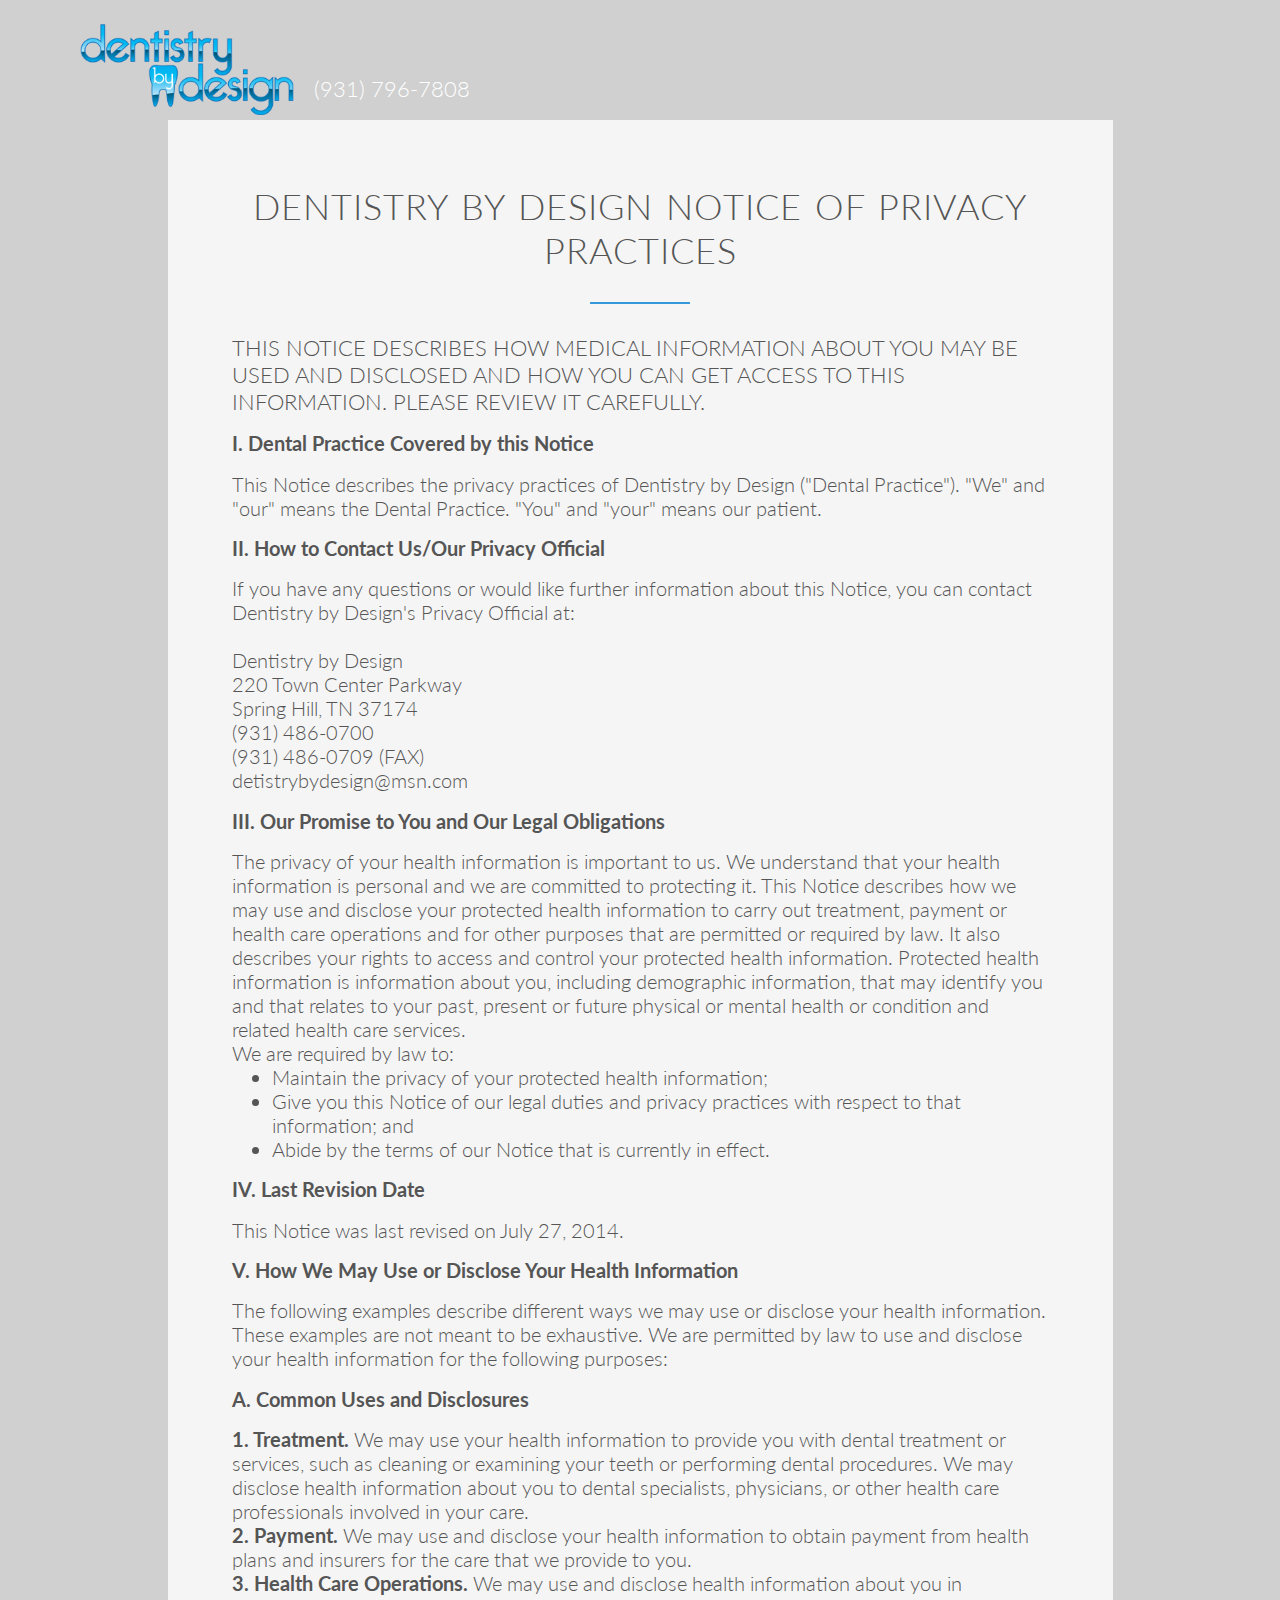
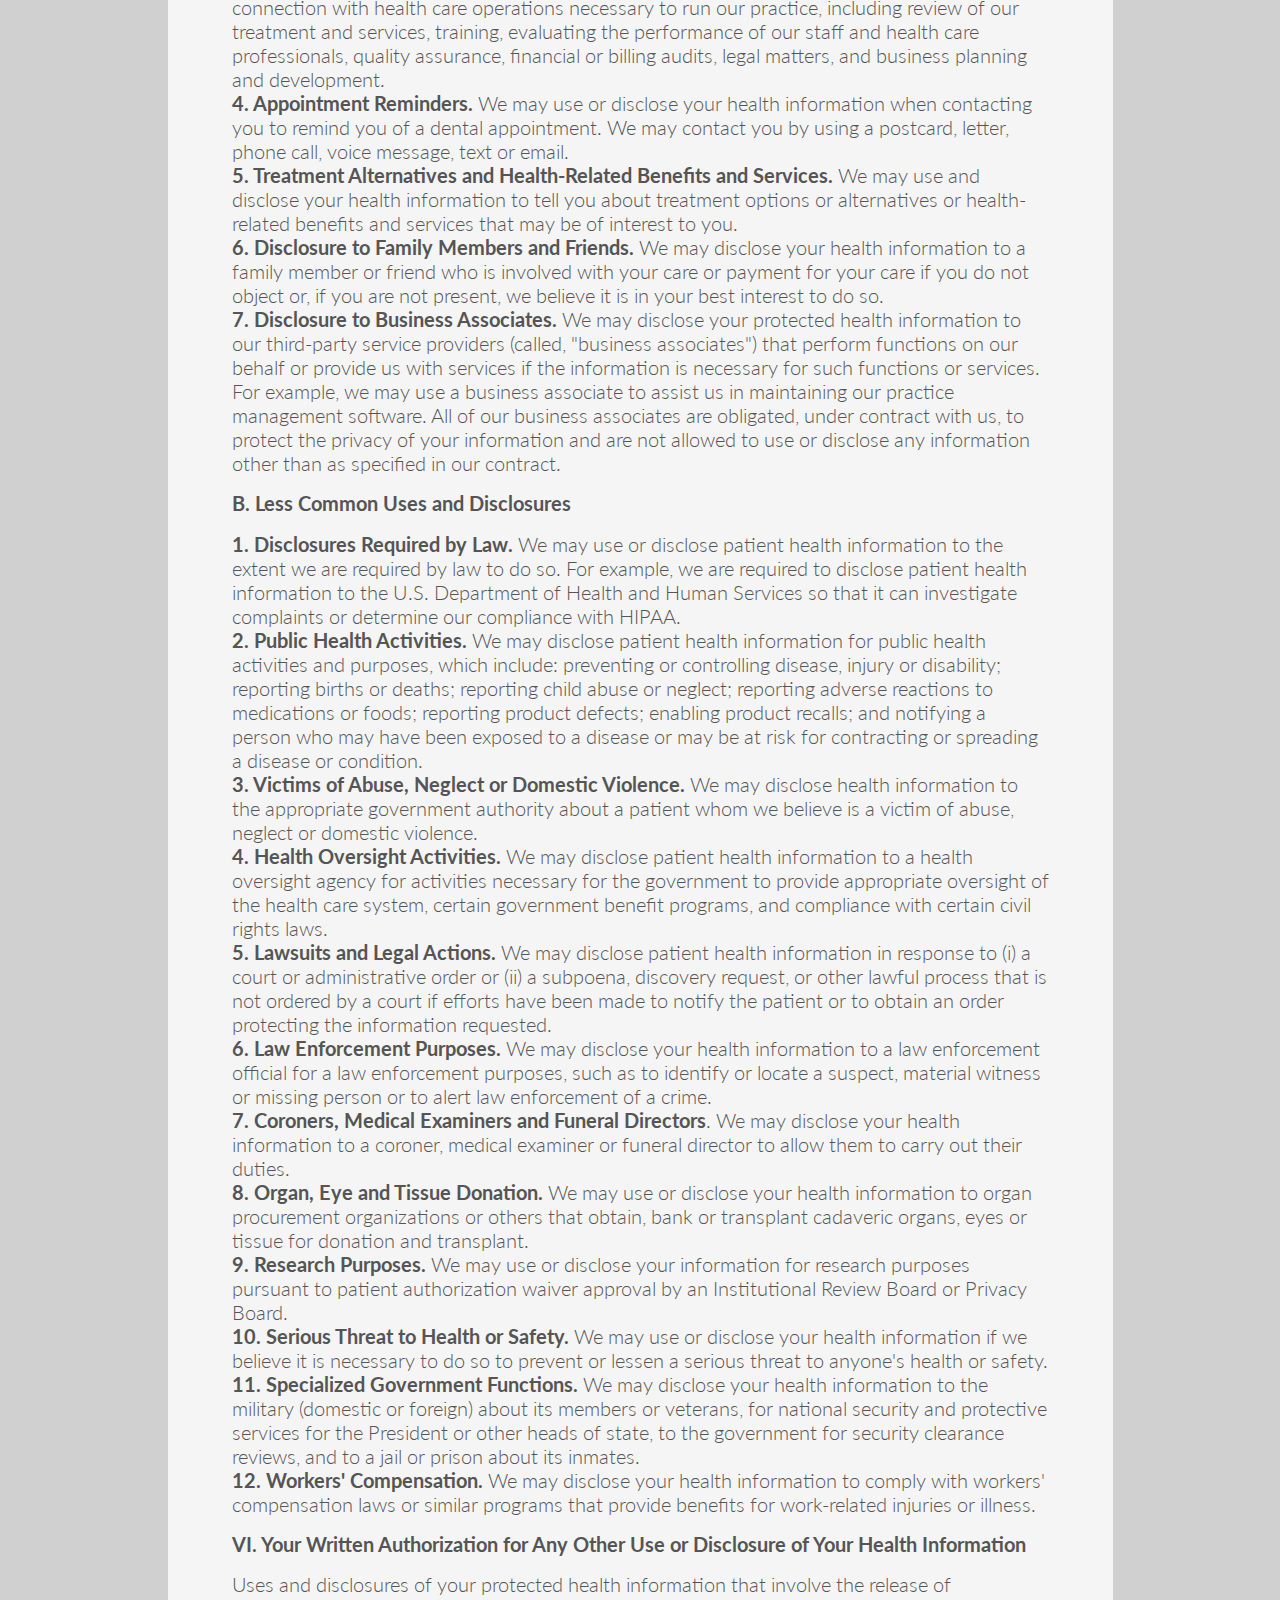
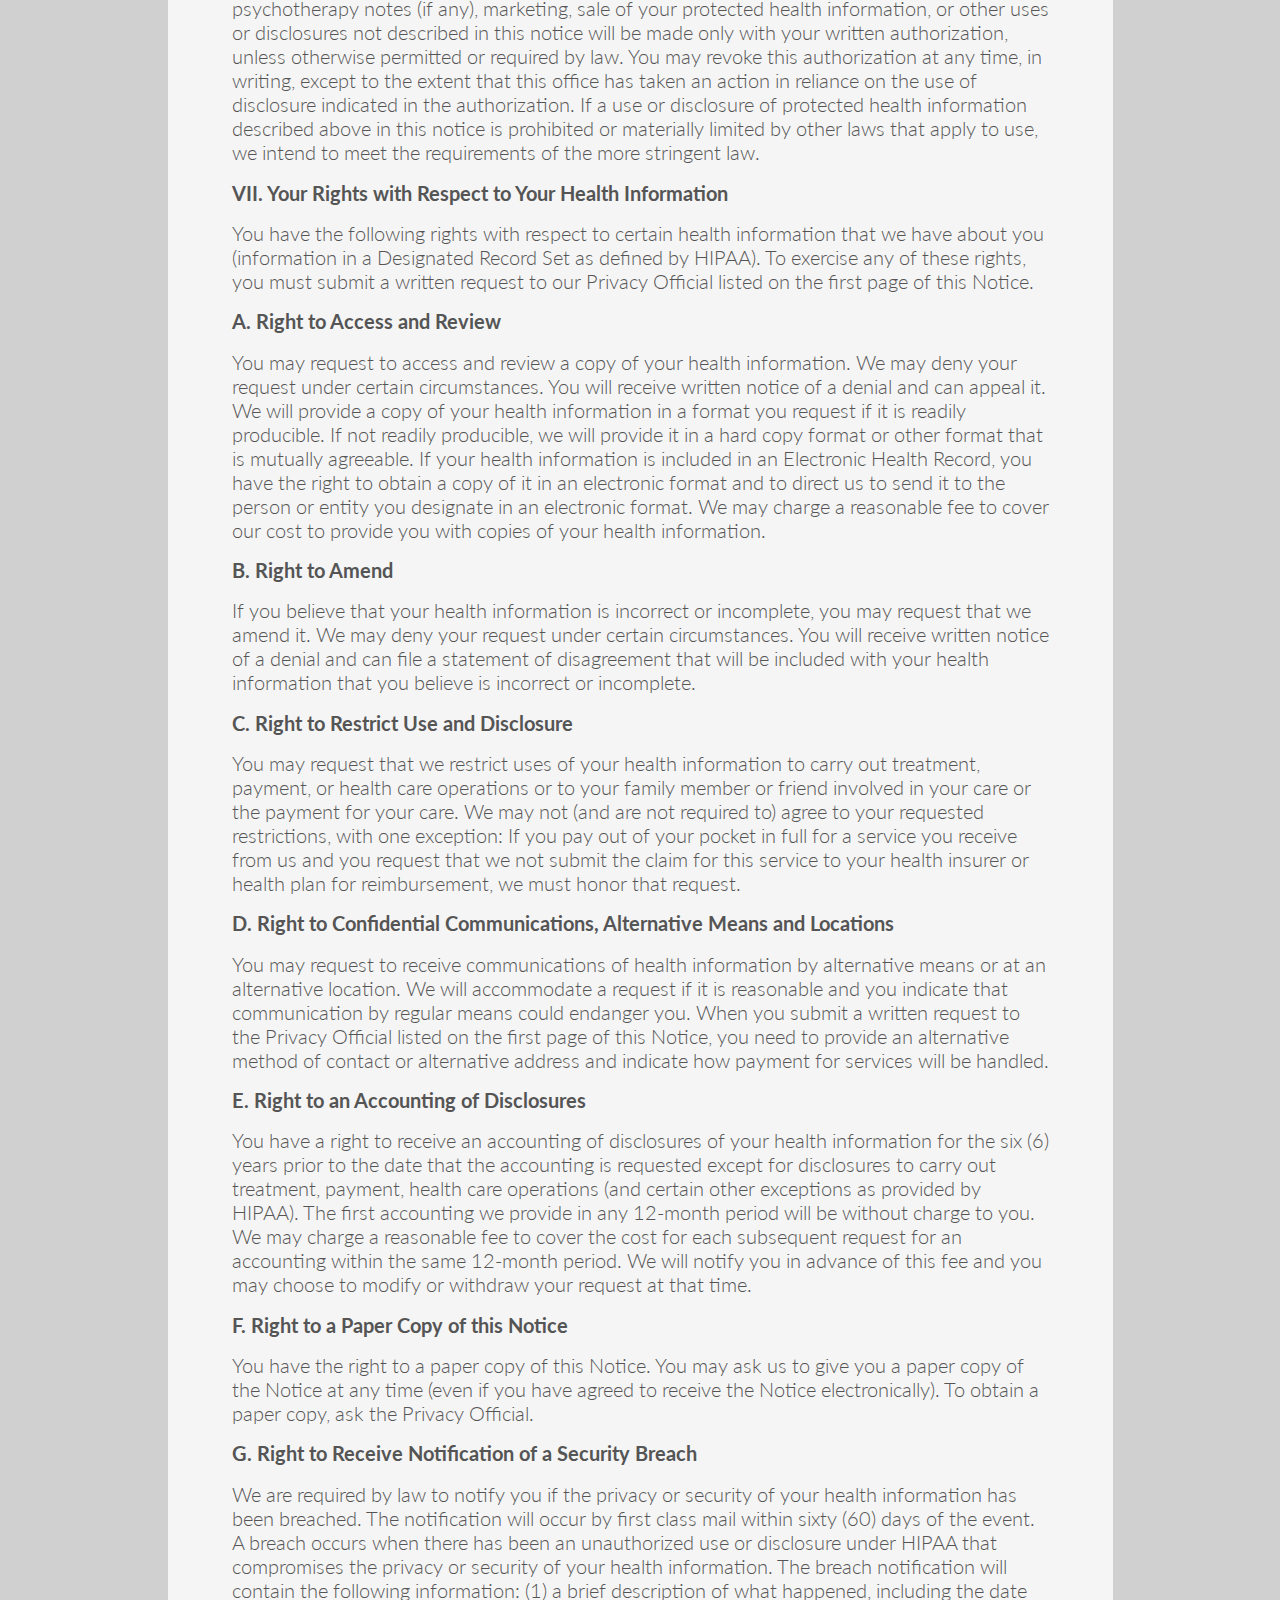
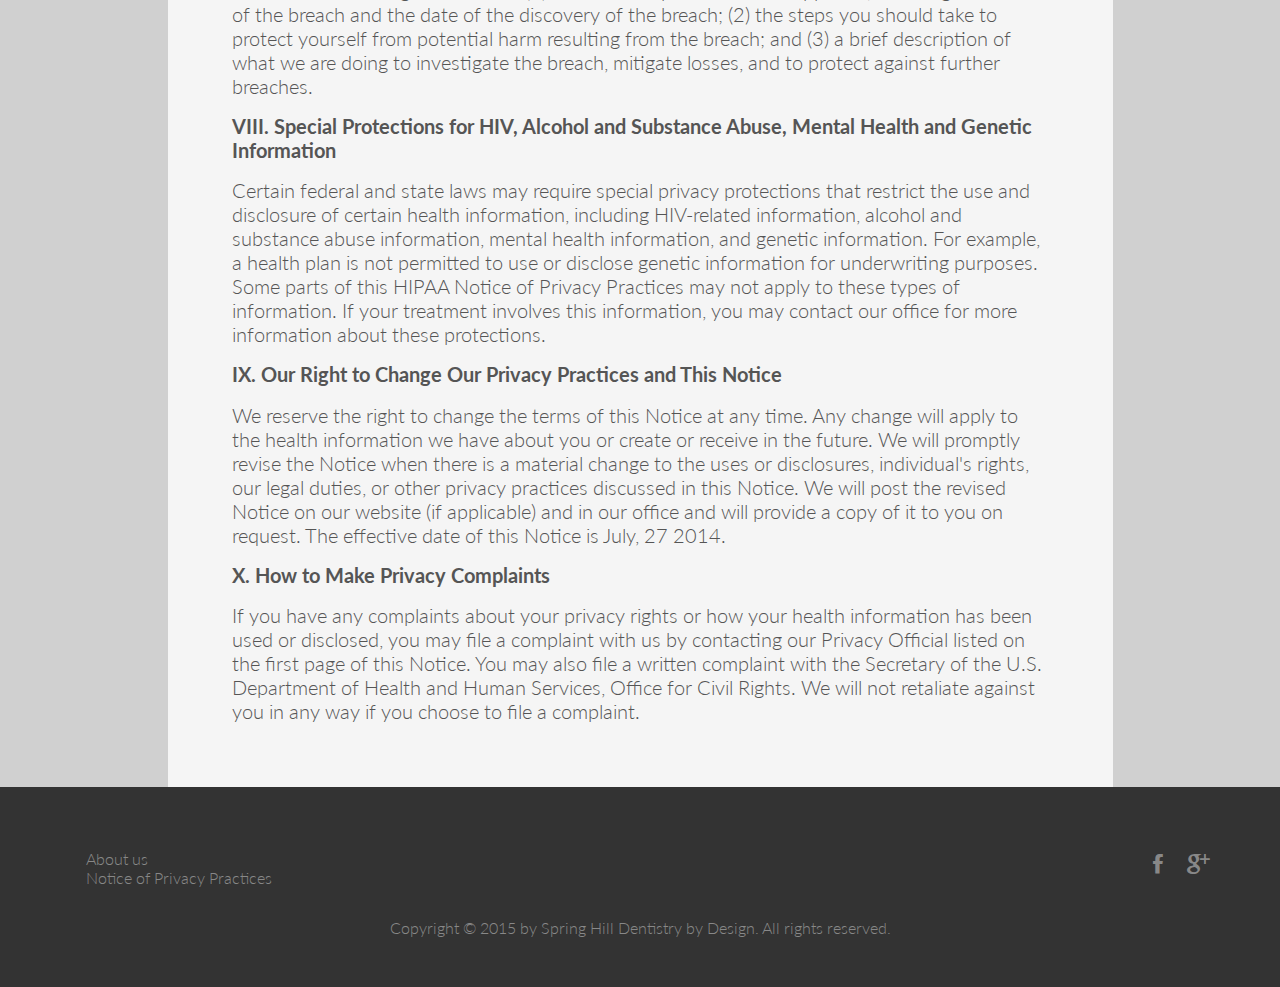
<file: npp.html>
<!DOCTYPE html>
<html lang="en">
    <head>
        <link rel="stylesheet" type="text/css" href="vendors/css/normalize.css">
        <link rel="stylesheet" type="text/css" href="vendors/css/grid.css">
        <link rel="stylesheet" type="text/css" href="vendors/css/ionicons.min.css">
        <link rel="stylesheet" type="text/css" href="vendors/css/animate.css">
        <link rel="stylesheet" type="text/css" href="resources/css/style.css">
        <link rel="stylesheet" type="text/css" href="resources/css/quiries.css">
        <link rel="stylesheet" type="text/css" href="resources/css/npp.css">
        <link href='http://fonts.googleapis.com/css?family=Lato:100,300,400,300italic' rel='stylesheet' type='text/css'>
        
        
        <title>Hohenwald Dentistry</title>
        <link rel="apple-touch-icon" sizes="57x57" href="/resources/favicons/apple-touch-icon-57x57.png">
        <link rel="apple-touch-icon" sizes="60x60" href="/resources/favicons/apple-touch-icon-60x60.png">
        <link rel="icon" type="image/png" href="/resources/favicons/favicon-32x32.png" sizes="32x32">
        <link rel="icon" type="image/png" href="/resources/favicons/favicon-16x16.png" sizes="16x16">
        <link rel="manifest" href="/resources/favicons/manifest.json">
        <link rel="shortcut icon" href="/resources/favicons/favicon.ico">
        <meta name="viewport" content="width=device-width">
        <meta name="msapplication-TileColor" content="#da532c">
        <meta name="msapplication-config" content="/resources/favicons/browserconfig.xml">
        <meta name="theme-color" content="#ffffff">
    
    
    </head>

    <body>
                  <div id="npp-header">
            <nav>
                <div class="row">
                    <a href="index.html"><img src="resources/img/dbd-logo-blue.png" alt="Omnifood logo" class="logo"></a>
                    <a href="#to-top"><img src="resources/img/dbd-logo.png" alt="Omnifood logo" class="logo-black"></a>
                    <p class="phone-number">(931) 796-7808</p>
                </div>
                   </nav>
        </div>
        
        
        <div id="content">
        <div class="wrap">
        <h2>Dentistry by Design Notice of Privacy Practices</h2>
        <h3>THIS NOTICE DESCRIBES HOW MEDICAL INFORMATION ABOUT YOU MAY BE USED AND DISCLOSED AND HOW YOU CAN GET ACCESS TO THIS INFORMATION. PLEASE REVIEW IT CAREFULLY.</h3>
        <h4>I. Dental Practice Covered by this Notice</h4>
        <p>This Notice describes the privacy practices of Dentistry by Design ("Dental Practice"). "We" and "our" means the Dental Practice. "You" and "your" means our patient.</p>
        <h4>II. How to Contact Us/Our Privacy Official</h4>
        <P>If you have any questions or would like further information about this Notice, you can contact Dentistry by Design's Privacy Official at:</P><p></p> <p><br>
Dentistry by Design <br>220 Town Center Parkway <br>Spring Hill, TN 37174<br>(931) 486-0700<br>(931) 486-0709 (FAX)<br> detistrybydesign@msn.com</P>
          <h4>III. Our Promise to You and Our Legal Obligations</h4>
          <p>The privacy of your health information is important to us. We understand that your health information is personal and we are committed to protecting it. This Notice describes how we may use and disclose your protected health information to carry out treatment, payment or health care operations and for other purposes that are permitted or required by law. It also describes your rights to access and control your protected health information. Protected health information is information about you, including demographic information, that may identify you and that relates to your past, present or future physical or mental health or condition and related health care services.</p>
          <p>We are required by law to:</p>
          <ul>
              <li>Maintain the privacy of your protected health information;</li>
              <li>Give you this Notice of our legal duties and privacy practices with respect to that information; and</li>
              <li>Abide by the terms of our Notice that is currently in effect.</li>
          </ul>
          <h4>IV. Last Revision Date</h4>
          <p>This Notice was last revised on July 27, 2014.</p>
          <h4>V. How We May Use or Disclose Your Health Information</h4>
          <p>The following examples describe different ways we may use or disclose your health information. These examples are not meant to be exhaustive. We are permitted by law to use and disclose your health information for the following purposes:</p>
          <h4>A. Common Uses and Disclosures</h4>
          <p><strong>1. Treatment.</strong> We may use your health information to provide you with dental treatment or services, such as cleaning or examining your teeth or performing dental procedures. We may disclose health information about you to dental specialists, physicians, or other health care professionals involved in your care.</p>
          <p><strong>2. Payment.</strong> We may use and disclose your health information to obtain payment from health plans and insurers for the care that we provide to you.</p>
          <p><strong>3. Health Care Operations.</strong> We may use and disclose health information about you in connection with health care operations necessary to run our practice, including review of our treatment and services, training, evaluating the performance of our staff and health care professionals, quality assurance, financial or billing audits, legal matters, and business planning and development.</p>
          <p><strong>4. Appointment Reminders.</strong> We may use or disclose your health information when contacting you to remind you of a dental appointment. We may contact you by using a postcard, letter, phone call, voice message, text or email.</p>
          <p><strong>5. Treatment Alternatives and Health-Related Benefits and Services.</strong> We may use and disclose your health information to tell you about treatment options or alternatives or health-related benefits and services that may be of interest to you.</p>
          <p><strong>6. Disclosure to Family Members and Friends.</strong> We may disclose your health information to a family member or friend who is involved with your care or payment for your care if you do not object or, if you are not present, we believe it is in your best interest to do so.</p>
          <p><strong>7. Disclosure to Business Associates.</strong> We may disclose your protected health information to our third-party service providers (called, "business associates") that perform functions on our behalf or provide us with services if the information is necessary for such functions or services. For example, we may use a business associate to assist us in maintaining our practice management software. All of our business associates are obligated, under contract with us, to protect the privacy of your information and are not allowed to use or disclose any information other than as specified in our contract.</p>
          <h4>B. Less Common Uses and Disclosures</h4>
          <p><strong>1. Disclosures Required by Law.</strong> We may use or disclose patient health information to the extent we are required by law to do so. For example, we are required to disclose patient health information to the U.S. Department of Health and Human Services so that it can investigate complaints or determine our compliance with HIPAA.</p>
          <p><strong>2. Public Health Activities.</strong> We may disclose patient health information for public health activities and purposes, which include: preventing or controlling disease, injury or disability; reporting births or deaths; reporting child abuse or neglect; reporting adverse reactions to medications or foods; reporting product defects; enabling product recalls; and notifying a person who may have been exposed to a disease or may be at risk for contracting or spreading a disease or condition.</p>
          <p><strong>3. Victims of Abuse, Neglect or Domestic Violence.</strong> We may disclose health information to the appropriate government authority about a patient whom we believe is a victim of abuse, neglect or domestic violence. </p>
          <p><strong>4. Health Oversight Activities.</strong> We may disclose patient health information to a health oversight agency for activities necessary for the government to provide appropriate oversight of the health care system, certain government benefit programs, and compliance with certain civil rights laws.</p>
          <p><strong>5. Lawsuits and Legal Actions.</strong> We may disclose patient health information in response to (i) a court or administrative order or (ii) a subpoena, discovery request, or other lawful process that is not ordered by a court if efforts have been made to notify the patient or to obtain an order protecting the information requested.</p>
          <p><strong>6. Law Enforcement Purposes.</strong> We may disclose your health information to a law enforcement official for a law enforcement purposes, such as to identify or locate a suspect, material witness or missing person or to alert law enforcement of a crime.</p>
          <p><strong>7. Coroners, Medical Examiners and Funeral Directors</strong>. We may disclose your health information to a coroner, medical examiner or funeral director to allow them to carry out their duties.</p>
          <p><strong>8. Organ, Eye and Tissue Donation.</strong> We may use or disclose your health information to organ procurement organizations or others that obtain, bank or transplant cadaveric organs, eyes or tissue for donation and transplant.</p>
          <p><strong>9. Research Purposes.</strong> We may use or disclose your information for research purposes pursuant to patient authorization waiver approval by an Institutional Review Board or Privacy Board.</p>
          <p><strong>10. Serious Threat to Health or Safety.</strong> We may use or disclose your health information if we believe it is necessary to do so to prevent or lessen a serious threat to anyone's health or safety. </p>
          <p><strong>11. Specialized Government Functions.</strong> We may disclose your health information to the military (domestic or foreign) about its members or veterans, for national security and protective services for the President or other heads of state, to the government for security clearance reviews, and to a jail or prison about its inmates. </p>
          <p><strong>12. Workers' Compensation.</strong> We may disclose your health information to comply with workers' compensation laws or similar programs that provide benefits for work-related injuries or illness.</p>
          <h4>VI. Your Written Authorization for Any Other Use or Disclosure of Your Health Information</h4>
          <p>Uses and disclosures of your protected health information that involve the release of psychotherapy notes (if any), marketing, sale of your protected health information, or other uses or disclosures not described in this notice will be made only with your written authorization, unless otherwise permitted or required by law. You may revoke this authorization at any time, in writing, except to the extent that this office has taken an action in reliance on the use of disclosure indicated in the authorization. If a use or disclosure of protected health information described above in this notice is prohibited or materially limited by other laws that apply to use, we intend to meet the requirements of the more stringent law.</p>
          
       <h4>VII. Your Rights with Respect to Your Health Information</h4>   
          <p>You have the following rights with respect to certain health information that we have about you (information in a Designated Record Set as defined by HIPAA). To exercise any of these rights, you must submit a written request to our Privacy Official listed on the first page of this Notice.</p>
          <h4>A. Right to Access and Review</h4>
          <p>You may request to access and review a copy of your health information. We may deny your request under certain circumstances. You will receive written notice of a denial and can appeal it. We will provide a copy of your health information in a format you request if it is readily producible. If not readily producible, we will provide it in a hard copy format or other format that is mutually agreeable. If your health information is included in an Electronic Health Record, you have the right to obtain a copy of it in an electronic format and to direct us to send it to the person or entity you designate in an electronic format. We may charge a reasonable fee to cover our cost to provide you with copies of your health information.</p>
          <h4>B. Right to Amend</h4>
          <p>If you believe that your health information is incorrect or incomplete, you may request that we amend it. We may deny your request under certain circumstances. You will receive written notice of a denial and can file a statement of disagreement that will be included with your health information that you believe is incorrect or incomplete.</p>
          <h4>C. Right to Restrict Use and Disclosure</h4>
          <p>You may request that we restrict uses of your health information to carry out treatment, payment, or health care operations or to your family member or friend involved in your care or the payment for your care. We may not (and are not required to) agree to your requested restrictions, with one exception: If you pay out of your pocket in full for a service you receive from us and you request that we not submit the claim for this service to your health insurer or health plan for reimbursement, we must honor that request.</p>
          <h4>D. Right to Confidential Communications, Alternative Means and Locations</h4>
          <p>You may request to receive communications of health information by alternative means or at an alternative location. We will accommodate a request if it is reasonable and you indicate that communication by regular means could endanger you. When you submit a written request to the Privacy Official listed on the first page of this Notice, you need to provide an alternative method of contact or alternative address and indicate how payment for services will be handled.</p>
          <h4>E. Right to an Accounting of Disclosures</h4>
          <p>You have a right to receive an accounting of disclosures of your health information for the six (6) years prior to the date that the accounting is requested except for disclosures to carry out treatment, payment, health care operations (and certain other exceptions as provided by HIPAA). The first accounting we provide in any 12-month period will be without charge to you. We may charge a reasonable fee to cover the cost for each subsequent request for an accounting within the same 12-month period. We will notify you in advance of this fee and you may choose to modify or withdraw your request at that time.</p>
          <h4>F. Right to a Paper Copy of this Notice</h4>
          <p>You have the right to a paper copy of this Notice. You may ask us to give you a paper copy of the Notice at any time (even if you have agreed to receive the Notice electronically). To obtain a paper copy, ask the Privacy Official.</p>
          <h4>G. Right to Receive Notification of a Security Breach</h4>
          <p>We are required by law to notify you if the privacy or security of your health information has been breached. The notification will occur by first class mail within sixty (60) days of the event. A breach occurs when there has been an unauthorized use or disclosure under HIPAA that compromises the privacy or security of your health information.
The breach notification will contain the following information: (1) a brief description of what happened, including the date of the breach and the date of the discovery of the breach; (2) the steps you should take to protect yourself from potential harm resulting from the breach; and (3) a brief description of what we are doing to investigate the breach, mitigate losses, and to protect against further breaches.
</p>
          <h4>VIII. Special Protections for HIV, Alcohol and Substance Abuse, Mental Health and Genetic Information</h4>
          <p>Certain federal and state laws may require special privacy protections that restrict the use and disclosure of certain health information, including HIV-related information, alcohol and substance abuse information, mental health information, and genetic information. For example, a health plan is not permitted to use or disclose genetic information for underwriting purposes. Some parts of this HIPAA Notice of Privacy Practices may not apply to these types of information. If your treatment involves this information, you may contact our office for more information about these protections.</p>
          <h4>IX. Our Right to Change Our Privacy Practices and This Notice</h4>
          <p>We reserve the right to change the terms of this Notice at any time.  Any change will apply to the health information we have about you or create or receive in the future. We will promptly revise the Notice when there is a material change to the uses or disclosures, individual's rights, our legal duties, or other privacy practices discussed in this Notice. We will post the revised Notice on our website (if applicable) and in our office and will provide a copy of it to you on request. The effective date of this Notice is July, 27 2014.</p>
          <h4>X. How to Make Privacy Complaints</h4>
          <p>If you have any complaints about your privacy rights or how your health information has been used or disclosed, you may file a complaint with us by contacting our Privacy Official listed on the first page of this Notice.
You may also file a written complaint with the Secretary of the U.S. Department of Health and Human Services, Office for Civil Rights. We will not retaliate against you in any way if you choose to file a complaint.
</p>
          </div>
        </div>
    <footer>
                <div class="row">
                    <div class="col span-1-of-2">
                        <ul class="footer-nav">
                            <li><a href="our-team.html">About us</a></li>
                            <li><a href="#">Notice of Privacy Practices</a></li>
                            <!--<li><a href="#">Press</a></li>-->
                            <li><a href="#"></a></li>
                            <li><a href="#"></a></li>
                        </ul>
                    </div>
                    <div class="col span-1-of-2">
                        <ul class="social-links">
                            <li><a href="https://www.facebook.com/DentistryByDesignOfSpringHill?fref=ts"><i class="ion-social-facebook"></i></a></li>
                            <!--<li><a href="#"><i class="ion-social-twitter"></i></a></li>-->
                           <li><a href="https://plus.google.com/+DentistryByDesignSpringHill/posts"><i class="ion-social-googleplus"></i></a></li>
                            <!--<li><a href="#"><i class="ion-social-instagram"></i></a></li>-->
                        </ul>
                    </div>
                </div>
                <div class="row">
                    <p>
                       Copyright &copy; 2015 by Spring Hill Dentistry by Design. All rights reserved. 
                    </p>    
                </div>
            </footer>
    
        
    </body>
</file>
<file: vendors/css/grid.css>
/*  SECTIONS  ============================================================================= */

.section {
	clear: both;
	padding: 0px;
	margin: 0px;
}

/*  GROUPING  ============================================================================= */

.row {
    zoom: 1; /* For IE 6/7 (trigger hasLayout) */
}

.row:before,
.row:after {
    content:"";
    display:table;
}
.row:after {
    clear:both;
}

/*  GRID COLUMN SETUP   ==================================================================== */

.col {
	display: block;
	float:left;
	margin: 1% 0 1% 1.6%;
}

.col:first-child { margin-left: 0; } /* all browsers except IE6 and lower */


/*  REMOVE MARGINS AS ALL GO FULL WIDTH AT 480 PIXELS */

@media only screen and (max-width: 480px) {
	.col { 
		/*margin: 1% 0 1% 0%;*/
        margin: 0;
	}
}


/*  GRID OF TWO   ============================================================================= */


.span-2-of-2 {
	width: 100%;
}

.span-1-of-2 {
	width: 49.2%;
}

/*  GO FULL WIDTH AT LESS THAN 480 PIXELS */

@media only screen and (max-width: 480px) {
	.span-2-of-2 {
		width: 100%; 
	}
	.span-1-of-2 {
		width: 100%; 
	}
}


/*  GRID OF THREE   ============================================================================= */

	
.span-3-of-3 {
	width: 100%; 
}

.span-2-of-3 {
	width: 66.13%; 
}

.span-1-of-3 {
	width: 32.26%; 
}


/*  GO FULL WIDTH AT LESS THAN 480 PIXELS */

@media only screen and (max-width: 480px) {
	.span-3-of-3 {
		width: 100%; 
	}
	.span-2-of-3 {
		width: 100%; 
	}
	.span-1-of-3 {
		width: 100%;
	}
}

/*  GRID OF FOUR   ============================================================================= */

	
.span-4-of-4 {
	width: 100%; 
}

.span-3-of-4 {
	width: 74.6%; 
}

.span-2-of-4 {
	width: 49.2%; 
}

.span-1-of-4 {
	width: 23.8%; 
}


/*  GO FULL WIDTH AT LESS THAN 480 PIXELS */

@media only screen and (max-width: 480px) {
	.span-4-of-4 {
		width: 100%; 
	}
	.span-3-of-4 {
		width: 100%; 
	}
	.span-2-of-4 {
		width: 100%; 
	}
	.span-1-of-4 {
		width: 100%; 
	}
}


/*  GRID OF FIVE   ============================================================================= */

	
.span-5-of-5 {
	width: 100%;
}

.span-4-of-5 {
  	width: 79.68%; 
}

.span-3-of-5 {
  	width: 59.36%; 
}

.span-2-of-5 {
  	width: 39.04%;
}

.span-1-of-5 {
  	width: 18.72%;
}


/*  GO FULL WIDTH AT LESS THAN 480 PIXELS */

@media only screen and (max-width: 480px) {
	.span-5-of-5 {
		width: 100%; 
	}
	.span-4-of-5 {
		width: 100%; 
	}
	.span-3-of-5 {
		width: 100%; 
	}
	.span-2-of-5 {
		width: 100%; 
	}
	.span-1-of-5 {
		width: 100%; 
	}
}


/*  GRID OF SIX   ============================================================================= */


.span-6-of-6 {
	width: 100%;
}

.span-5-of-6 {
  	width: 83.06%;
}

.span-4-of-6 {
  	width: 66.13%;
}

.span-3-of-6 {
  	width: 49.2%;
}

.span-2-of-6 {
  	width: 32.26%;
}

.span-1-of-6 {
  	width: 15.33%;
}


/*  GO FULL WIDTH AT LESS THAN 480 PIXELS */

@media only screen and (max-width: 480px) {
	.span-6-of-6 {
		width: 100%; 
	}
	.span-5-of-6 {
		width: 100%; 
	}
	.span-4-of-6 {
		width: 100%; 
	}
	.span-3-of-6 {
		width: 100%; 
	}
	.span-2-of-6 {
		width: 100%; 
	}
	.span-1-of-6 {
		width: 100%; 
	}
}



/*  GRID OF SEVEN   ============================================================================= */


.span-7-of-7 {
	width: 100%;
}

.span-6-of-7 {
	width: 85.48%;
}

.span-5-of-7 {
  	width: 70.97%;
}

.span-4-of-7 {
  	width: 56.45%;
}

.span-3-of-7 {
  	width: 41.94%;
}

.span-2-of-7 {
  	width: 27.42%;
}

.span-1-of-7 {
  	width: 12.91%;
}


/*  GO FULL WIDTH AT LESS THAN 480 PIXELS */

@media only screen and (max-width: 480px) {
	.span-7-of-7 {
		width: 100%; 
	}
	.span-6-of-7 {
		width: 100%; 
	}
	.span-5-of-7 {
		width: 100%; 
	}
	.span-4-of-7 {
		width: 100%; 
	}
	.span-3-of-7 {
		width: 100%; 
	}
	.span-2-of-7 {
		width: 100%; 
	}
	.span-1-of-7 {
		width: 100%; 
	}
}


/*  GRID OF EIGHT   ============================================================================= */

	
.span-8-of-8 {
	width: 100%;
}

.span-7-of-8 {
	width: 87.3%; 
}

.span-6-of-8 {
	width: 74.6%; 
}

.span-5-of-8 {
	width: 61.9%; 
}

.span-4-of-8 {
	width: 49.2%; 
}

.span-3-of-8 {
	width: 36.5%;
}

.span-2-of-8 {
	width: 23.8%; 
}

.span-1-of-8 {
	width: 11.1%; 
}


/*  GO FULL WIDTH AT LESS THAN 480 PIXELS */

@media only screen and (max-width: 480px) {
	.span-8-of-8 {
		width: 100%; 
	}
	.span-7-of-8 {
		width: 100%; 
	}
	.span-6-of-8 {
		width: 100%; 
	}
	.span-5-of-8 {
		width: 100%; 
	}
	.span-4-of-8 {
		width: 100%; 
	}
	.span-3-of-8 {
		width: 100%; 
	}
	.span-2-of-8 {
		width: 100%; 
	}
	.span-1-of-8 {
		width: 100%; 
	}
}


/*  GRID OF NINE   ============================================================================= */


.span-9-of-9 {
	width: 100%;
}

.span-8-of-9 {
	width: 88.71%;
}

.span-7-of-9 {
	width: 77.42%; 
}

.span-6-of-9 {
	width: 66.13%; 
}

.span-5-of-9 {
	width: 54.84%; 
}

.span-4-of-9 {
	width: 43.55%; 
}

.span-3-of-9 {
	width: 32.26%;
}

.span-2-of-9 {
	width: 20.97%; 
}

.span-1-of-9 {
	width: 9.68%; 
}


/*  GO FULL WIDTH AT LESS THAN 480 PIXELS */

@media only screen and (max-width: 480px) {
	.span-9-of-9 {
		width: 100%; 
	}
	.span-8-of-9 {
		width: 100%; 
	}
	.span-7-of-9 {
		width: 100%; 
	}
	.span-6-of-9 {
		width: 100%; 
	}
	.span-5-of-9 {
		width: 100%; 
	}
	.span-4-of-9 {
		width: 100%; 
	}
	.span-3-of-9 {
		width: 100%; 
	}
	.span-2-of-9 {
		width: 100%; 
	}
	.span-1-of-9 {
		width: 100%; 
	}
}


/*  GRID OF TEN   ============================================================================= */


.span-10-of-10 {
	width: 100%;
}

.span-9-of-10 {
	width: 89.84%;
}

.span-8-of-10 {
	width: 79.68%;
}

.span-7-of-10 {
	width: 69.52%; 
}

.span-6-of-10 {
	width: 59.36%; 
}

.span-5-of-10 {
	width: 49.2%; 
}

.span-4-of-10 {
	width: 39.04%; 
}

.span-3-of-10 {
	width: 28.88%;
}

.span-2-of-10 {
	width: 18.72%; 
}

.span-1-of-10 {
	width: 8.56%; 
}


/*  GO FULL WIDTH AT LESS THAN 480 PIXELS */

@media only screen and (max-width: 480px) {
	.span-10-of-10 {
		width: 100%; 
	}
	.span-9-of-10 {
		width: 100%; 
	}
	.span-8-of-10 {
		width: 100%; 
	}
	.span-7-of-10 {
		width: 100%; 
	}
	.span-6-of-10 {
		width: 100%; 
	}
	.span-5-of-10 {
		width: 100%; 
	}
	.span-4-of-10 {
		width: 100%; 
	}
	.span-3-of-10 {
		width: 100%; 
	}
	.span-2-of-10 {
		width: 100%; 
	}
	.span-1-of-10 {
		width: 100%; 
	}
}


/*  GRID OF ELEVEN   ============================================================================= */

.span-11-of-11 {
	width: 100%;
}

.span-10-of-11 {
	width: 90.76%;
}

.span-9-of-11 {
	width: 81.52%;
}

.span-8-of-11 {
	width: 72.29%;
}

.span-7-of-11 {
	width: 63.05%; 
}

.span-6-of-11 {
	width: 53.81%; 
}

.span-5-of-11 {
	width: 44.58%; 
}

.span-4-of-11 {
	width: 35.34%; 
}

.span-3-of-11 {
	width: 26.1%;
}

.span-2-of-11 {
	width: 16.87%; 
}

.span-1-of-11 {
	width: 7.63%; 
}


/*  GO FULL WIDTH AT LESS THAN 480 PIXELS */

@media only screen and (max-width: 480px) {
	.span-11-of-11 {
		width: 100%; 
	}
	.span-10-of-11 {
		width: 100%; 
	}
	.span-9-of-11 {
		width: 100%; 
	}
	.span-8-of-11 {
		width: 100%; 
	}
	.span-7-of-11 {
		width: 100%; 
	}
	.span-6-of-11 {
		width: 100%; 
	}
	.span-5-of-11 {
		width: 100%; 
	}
	.span-4-of-11 {
		width: 100%; 
	}
	.span-3-of-11 {
		width: 100%; 
	}
	.span-2-of-11 {
		width: 100%; 
	}
	.span-1-of-11 {
		width: 100%; 
	}
}


/*  GRID OF TWELVE   ============================================================================= */

.span-12-of-12 {
	width: 100%;
}

.span-11-of-12 {
	width: 91.53%;
}

.span-10-of-12 {
	width: 83.06%;
}

.span-9-of-12 {
	width: 74.6%;
}

.span-8-of-12 {
	width: 66.13%;
}

.span-7-of-12 {
	width: 57.66%; 
}

.span-6-of-12 {
	width: 49.2%; 
}

.span-5-of-12 {
	width: 40.73%; 
}

.span-4-of-12 {
	width: 32.26%; 
}

.span-3-of-12 {
	width: 23.8%;
}

.span-2-of-12 {
	width: 15.33%; 
}

.span-1-of-12 {
	width: 6.86%; 
}


/*  GO FULL WIDTH AT LESS THAN 480 PIXELS */

@media only screen and (max-width: 480px) {
	.span-12-of-12 {
		width: 100%; 
	}
	.span-11-of-12 {
		width: 100%; 
	}
	.span-10-of-12 {
		width: 100%; 
	}
	.span-9-of-12 {
		width: 100%; 
	}
	.span-8-of-12 {
		width: 100%; 
	}
	.span-7-of-12 {
		width: 100%; 
	}
	.span-6-of-12 {
		width: 100%; 
	}
	.span-5-of-12 {
		width: 100%; 
	}
	.span-4-of-12 {
		width: 100%; 
	}
	.span-3-of-12 {
		width: 100%; 
	}
	.span-2-of-12 {
		width: 100%; 
	}
	.span-1-of-12 {
		width: 100%; 
	}
}
</file>
<file: resources/css/style.css>
/*-- blue color #3498db --*/

/* ----------------------------*/
/* BASIC SETUP */
/* ----------------------------*/

* {
    margin: 0;
    padding: 0;
    box-sizing: border-box;
    
}

html {
    background-color: #fff;
    color: #555;
    font-family: 'Lato', 'Arial', sans-serif;
    font-size: 20px;
    font-weight: 300;
    text-rendering: optimizeLegibility;
    
    
}

.clearfix {zoom: 1}
.clearfix:after {
    content: '.';
    clear: both;
    display: block;
    height: 0;
    visibility: hidden;
}


/* ----------------------------*/
/* REUSABLE COMPONENTS */
/* ----------------------------*/

.row {
    max-width: 1140px;
    margin: 0 auto; 
    
}

section {
    padding: 80px 0;    
}

.box {
    padding: 1%;
       
}


/* ----------------------------*/
/* HEADINGS */
/* ----------------------------*/

h1, h2, h3 {
    font-weight: 300;
    text-transform: uppercase;
}

h1 {
    margin-top: 0;
    margin-bottom: 20px;
    color: #fff;
    font-size: 240%;
    word-spacing: 4px;
    letter-spacing: 1px;
}

h2 {
    font-size: 180%;
    word-spacing: 2px;
    text-align: center;
    margin-bottom: 30px;
    letter-spacing: 1px;
       
}

h3 {
    font-size: 110%;
    margin-bottom: 15px;
}

h2:after {
    display: block; 
    height: 2px;
    background-color: #3498db;
    content: " "; 
    width: 100px;
    margin: 0 auto;
    margin-top: 30px; 
}

/* -------PARAGRAPHS--------*/
.long-copy {
    line-height: 145%;
    width: 70%;
    margin-left: 15%;
}

.box p {
    font-size: 90%;
    line-height: 145%;
}
/* -------ICONS--------*/
.icon-big {
    font-size: 350%;
    display: block;
    color: #3498db;
    margin-bottom: 10px;
}

.more-info {
    margin-right: 5px;
    margin-left: 10px;
    font-size: 110%;
    color: #3498db;
}

.icon-small {
    display: inline-block;
    width: 30px;
    text-align: center;
    color: #3498db;
    font-size: 120%;
    margin-right: 10px;
    /*secrets to align text and icons*/
    line-height: 120%;
    vertical-align: middle;
    margin-top: -4px;
}
/* ----------------------------*/
/* LINKS */
/* ----------------------------*/

a:link, 
a:visited {
   color: #3498db;
    text-decoration: none;
    padding-bottom: 1px;
    border-bottom: 1px solid #3498db;
    -webkit-transition: border-bottom 0.2s, color 0.2s;
    transition: border-bottom 0.2s, color 0.2s;
}

a:hover,
a:active {
    color: #555;
    border-bottom: 1px solid transparent;
    
}




/* ----------------------------*/
/* BUTTONS */
/* ----------------------------*/

.btn:link, 
.btn:visited,
input[type=submit] {
    display: inline-block;
    padding: 10px 30px;
    font-weight: 300;
    text-decoration: none;
    border-radius: 200px;
    -webkit-transition: background-color 0.2s, border 0.2s, color 0.2s;
    transition: background-color 0.2s, border 0.2s, color 0.2s;
    
    
    
}

.btn-full:link,
.btn-full:visited,
input[type=submit] {
    background-color: #3498db;
    border: 1px solid #3498db;
    color: #fff;
    margin-right: 15px;
    
    
}

.btn-ghost:link,
.btn-ghost:visited {
    border: 1px solid #3498db;
    color: #3498db;
    
}

.btn:hover,
.btn:active,
input[type=submit]:hover,
input[type=submit]:active {
     background-color: #217dbb;  
}

.btn-full:hover,
.btn-full:active,
input[type=submit] {
    border: 1px solid #217dbb;
    
    
}

.btn-ghost:hover,
.btn-ghost:active {
    border: 1px solid #3498db;
    color: #fff;
    
}

/*Team header*/
.team-header {
    background-image: url(../img/header-2.JPG);
    background-size: cover;
    background-position: center;
    height: 100vh;
    background-attachment: fixed;
    
    
}


/* ----------------------------*/
/* HEADER */
/* ----------------------------*/

header {
    background-image: -webkit-linear-gradient(rgba(0, 0, 0, 0.7), rgba(0, 0, 0, 0.7)), url(img/hero.jpg);
    background-image: linear-gradient(rgba(0, 0, 0, 0.7), rgba(0, 0, 0, 0.7)), url(img/hero.jpg);
    background-size: cover;
    background-position: center;
    height: 100vh;
    background-attachment: fixed;
    
}


    
.hero-text-box {
    position: absolute;
    width: 1140px;
    top: 50%;
    left: 50%;
    -webkit-transform: translate(-50%, -50%);
    -ms-transform: translate(-50%, -50%);
    transform: translate(-50%, -50%);
    
}

.logo{
    height: 100px;
    width: auto;
    float: left;
    margin-top: 20px;
    
}

.logo-black { 
    height: 50px;
    width: auto;
    float: left;
    margin: 5px 0;
    display: none;}

/*Main Navi*/
.main-nav {
    float: right;
    list-style: none;
    margin-top: 55px;
    
}

.main-nav li {
    display: inline-block;
    margin-left: 40px;
    
}

.main-nav li a:link,
.main-nav li a:visited {
    padding: 8px 0;
    color: #fff;
    text-decoration: none;
    text-transform: uppercase;
    font-size: 90%;
    border-bottom: 2px solid transparent;
    -webkit-transition: border-bottom 0.2s;
    transition: border-bottom 0.2s;
}

.main-nav li a:hover,
.main-nav li a:active {
    border-bottom: 2px solid #3498db;
}

#associations-img {
    position: absolute;
    display: inline-block;
    bottom: 0;
    /*margin-left: 20%;*/
    
    
}

.phone-number {
    color: /*#3498db*/ #fff;
    position: absolute;
    margin-left: 10px;
    margin-top: 75px;
    font-size: 110%;
    font-weight: 300;
    display: inline;
}

.phone-number-2 {
    color: #3498db;
    margin-top: 20px;
    font-size: 120%;
    font-weight: 300;
    word-spacing: 2px;
    
}

#team li {
    color: black;
}


#big-team-pic img {
    width: 100%;
    border: #3498db outset 4px;
    box-shadow: 1px 2px 2px 2px #afafaf;
    
}

/*Sticky Navi*/

.mobile-nav-icon {
    float: right;
    margin-top: 30px;
    cursor: pointer;
    display: none;
}

.mobile-nav-icon i {
    font-size: 200%;
    color: #fff;
}

/*Sticky Navi*/

.sticky {
    position: fixed;
    top: 0;
    left: 0;
    width: 100%;
    background-color: rgba(255, 255, 255, 0.96);
    box-shadow: 0 2px 2px #efefef;
    z-index: 9999;
}

.sticky .main-nav { margin-top: 18px;}

.sticky .main-nav li a:link,
.sticky .main-nav li a:visited {
    padding: 16px 0;
    color: #555;
}

.sticky .logo {display: none;}
.sticky .logo-black {
    display: block;
}

.sticky .phone-number {
    visibility: hidden;
}

.team-nav {
    font-weight: 400;
}





/* -------FEATURES-----------*/
.section-features .long-copy {
    margin-bottom: 30px;
}


/* -------STAFF PHOTOS-----------*/



.section-meals {
    padding: 0;   
}

.meals-showcase {
    list-style: none;
    width: 100%;
    
}

.meals-showcase li {
    display: block;
    float: left;
    width: 25%;
    position: relative;
}



.meal-photo {
    width: 100%;
    margin: 0;
    overflow: hidden;
    background-color: #000;
    position: relative;
}

.meal-photo img {
    opacity: 0.7;
    width: 100%;
    height: auto;
    -webkit-transform: scale(1.15);
    -ms-transform: scale(1.15);
    transform: scale(1.15);
    -webkit-transition: -webkit-transform 0.5s, opacity 0.5s;
    transition: transform 0.5s, opacity 0.5s;
}

.meal-photo img:hover {
    opacity: 1;  
    -webkit-transform: scale(1.03);  
    -ms-transform: scale(1.03);  
    transform: scale(1.03);
}

.photo-description {
    position: absolute;
    width: 300px;
    top: 50%;
    left: 50%;
    -webkit-transform: translate(-50%, -50%);
    -ms-transform: translate(-50%, -50%);
    transform: translate(-50%, -50%);
    color: #fff;
}


/* -------DR. RICHARD ROBINETTE-----------*/
#dr-rick {
    letter-spacing: 2px;   
}

.section-steps {
    background-color: #f4f4f4;
}

.steps-box:first-child {
    text-align: right;
    padding-right: 3%;
    margin-top: 30px;
    
}

.steps-box:last-child {
    padding-left: 3%;
    margin-top: 70px;
}

.works-step:last-of-type {
    margin-bottom: 60px;   
}

.app-screen {
    width: 50%;
    border-radius: 2%;
    border: solid 1px #3498db;
    box-shadow: 1px 3px 8px 0 #727272;
    
}

.works-step {
    margin-bottom: 50px;
}

.works-step div {
    color: #3498db;
    /*border: 2px solid #3498db;*/
    display: inline-block;
    /*border-radius: 50%;*/
    height: 55px;
    width: 55px;
    text-align: center;
    padding: 5px;
    float: left;
    font-size: 150%;
    margin-right: 25px;
    
}

.btn-app:link, .btn-app:visited {
   border: 0;    
}

.btn-app img {
    height: 50px;
    width: auto;
    margin-right: 10px;
    
}

/* -------PROCEDURAL VIDEOS-----------*/

.box iframe {
    width: 110%;
    height: auto;
    margin-bottom: 15px;
    
}

#video-heading {
    letter-spacing: 3px;
}

/* -------TESTIMONIALS-----------*/

.section-testimonials {
    background-image: -webkit-linear-gradient(rgba(0, 0, 0, 0.8), rgba(0, 0, 0, 0.8)), url(img/back-customers-1.jpg);
    background-image: linear-gradient(rgba(0, 0, 0, 0.8), rgba(0, 0, 0, 0.8)), url(img/back-customers-1.jpg);
    background-size: cover;
    color: #fff;
    background-attachment: fixed;
}

blockquote {
    padding: 2%;
    font-style: italic;
    line-height: 145%;
    position: relative;
    margin-top: 40px;
}

blockquote:before {
    content: "\201C";
    font-size: 500%;
    display: block;
    position: absolute;
    top: -5px;
    left: -5px;
    
}

cite {
    font-size: 90%;
    margin-top: 25px;
    display: block;
}

cite img {
    height: 45px;
    border-radius: 50%;
    margin-right: 10px;
    vertical-align: middle;
}

/* -------PATH TO DENTAL HEALTH-----------*/

.section-plans {
    background-color: #f4f4f4;
}

.plan-box {
    background-color: #fff;
    border-radius: 5px;
    width: 90%;
    margin-left: 5%;
    box-shadow: 0 2px 2px #efefef;
}

.plan-box p {
    font-size: 90%;
    font-style: italic;
    text-decoration: underline;
    color: #3498db;
    
}

.plan-box div {
    padding: 15px;
    border-bottom: 1px solid #e8e8e8;
}

.plan-box div:first-child {
    background-color: #fcfcfc;
    border-top-left-radius: 5px;
    border-top-right-radius: 5px;
}

.plan-box div:last-child {
    text-align: center;
    border: 0;
}

.plan-price {
    font-size: 300%;
    margin-bottom: 10px;
    font-weight: 100;
}

.plan-price span {
    font-size: 30%;   
}

.plan-price-meal {
     font-size: 80%;  
}

#dental-health {
    font-size: 200%;
    font-weight: 300;
    /*color: #3498db;*/
}

#dental-health span {
    font-size: 25%;   
}

.plan-box ul {
    list-style: none;
}

.plan-box ul li {
    padding: 5px 0;
}

/* -------FORM-----------*/

.contact-form {
    width:  60%;
    margin: 0 auto;
}

input[type=text], input[type=email], select, textarea {
    width: 100%;
    padding: 7px;
    border-radius: 3px;
    border: 1px solid #ccc;
}

textarea {
    height: 100px;
    
}

*:focus {outline: none;}

.ss-form {
    width: 60%;
    margin: 0 auto;
}

.map {
    width: 100%;
    height: 500px;
}


/* -------FOOTER-----------*/

footer {
    background-color: #333;
    padding: 50px;
    font-size: 80%
}

.footer-nav {
    list-style: none;
    float: left;
}

.social-links {
    list-style: none;
    float: right;
}

.footer-nav li, .social-links li {
    display: inline-block;
    margin-right: 20px;
}

.footer-nav li:last-child, .social-links li:last-child {
    margin: 0;

}

.footer-nav li a:link, .footer-nav li a:visited, .social-links li a:link, .social-links li a:visited {
   text-decoration: none;
    border: 0;
    color: #888;
    -webkit-transition: color 0.2s;
    transition: color 0.2s;
    
}

.footer-nav li a:hover, .footer-nav li a:active {
    color: #ddd;
}

.social-links li a:link, 
.social-links li a:visited {
    font-size: 160%;
}

.ion-social-facebook,
.ion-social-twiter,
.ion-social-googleplus,
.ion-social-instagram {
    -webkit-transition: color 0.2s;
    transition: color 0.2s;
}

.ion-social-facebook:hover {
    color: #3b5998;
}

.ion-social-twitter:hover {
    color: #00aced;
}

.ion-social-googleplus:hover {
    color: #dd4b39;
}

.ion-social-instagram:hover {
    color: #517fa4;
}



footer p {
    color: #888;
    text-align: center;
    margin-top: 20px;
}


/* our team */

.melissa {
    line-height: 1.5;
    background-color: #f4f4f4;
}

.melissa .col:first-child {
    text-align: right;
    padding-right: 20px;
    
}

.melissa img {
    border: 1px solid #454545;
    box-shadow: 1px 1px 1px 1px #b1b1b1;
    border-radius: 2px;
}

.melissa-2 {
    line-height: 1.5;
    
}

.melissa-2 .col:first-child {
    text-align: right;
    padding-right: 20px;
    
}

.melissa-2 img {
    border: 1px solid #454545;
    box-shadow: 1px 1px 1px 1px #b1b1b1;
    border-radius: 2px;
}

/* -------ANIMATIONS-----------*/

.js--wp-1, 
.js--wp-2,
.js--wp-3,
.js--wp-5,
.js--wp-6, 
.js--wp-7,
.js--wp-8,
.js--wp-9,
.js--wp-10,
.js--wp-11,
.js--wp-12,
.js--wp-13,
.js--wp-14,
.js--wp-15 {
    opacity: 0;
    -webkit-animation-duration: 1s;
    animation-duration: 1s;
}

.js--wp-4 {
    -webkit-animation-duration: 1s;
    animation-duration: 1s;
}

.js--wp-1.animated,
.js--wp-2.animated,
.js--wp-3.animated,
.js--wp-5.animated,
.js--wp-6.animated,
.js--wp-7.animated,
.js--wp-8.animated,
.js--wp-9.animated,
.js--wp-10.animated,
.js--wp-11.animated,
.js--wp-12.animated,
.js--wp-13.animated,
.js--wp-14.animated,
.js--wp-15.animated {
    opacity: 1;
}
</file>
<file: resources/css/quiries.css>
/*Big tablet to 1200px (widths smaller than the 1140px row)*/
@media handheld, screen and (max-width: 1200px) {
.hero-text-box {
    width: 100%;
    padding: 0 2%;
}

.row {padding: 0 2%;}
header {
   background-attachment: scroll;
   
    
}
  .section-testimonials {
    background-attachment: scroll;
}  
.btn:link, .btn:visited, input[type=submit] {
    margin-bottom: 5px;
}
 .team-header {
   background-attachment: scroll;
   
    
}   
    
    
}





/*small tablet to big tablet: from 768px to 1023px */
@media handheld, screen and (max-width: 1023px) {
    
    
    
    body {font-size: 18px;}
    section: {padding: 60px 0}
.long-copy {
    
    width: 80%;
    margin-left: 10%;
    
}
    

    
    .steps-box { margin-top: 10px;}
    .steps-box:last-child { margin-top: 10px;}
    .works-steps { margin-bottom: 40px;}
    .works-step:last-of-type {margin-bottom: 60px;}
    
    .app-screen { width: 50%; }
    
    .icon-small {
        width: 17px;
        margin-right: 5px;
    }
    .city-feature { font-size: 90%}
    
    .plan-box {
        width: 100%;
        margin-left: 0%;
    }
    
    .plan-price { font-size: 250%;}
    
    .contact-form { width: 80%;}
    
    .phone-number {visibility: hidden;}
    
    .btn-ghost:link, .btn-ghost:visited {
        margin-top: 5px;
}
    
    header {
        background-image: -webkit-linear-gradient(rgba(0, 0, 0, 0.7), rgba(0, 0, 0, 0.7)), url(img/hero-mobile-two.jpg);
        background-image: linear-gradient(rgba(0, 0, 0, 0.7), rgba(0, 0, 0, 0.7)), url(img/hero-mobile-two.jpg);
        background-attachment: scroll;
        
   
    
}
    
    
}





/* Small phones to small tablets: from 481px to 767px */
@media handheld, screen and (max-width: 768px) {
    body { font-size: 16px;}
    section { padding: 30px 0;}
    
    .row, hero-text-box { padding: 0 4%:}
    
    .col {
        width: 100%;
        margin: 0 0 4% 0;
    }
    
   .main-nav { display: none; }
    .mobile-nav-icon {display: inline-block; }
    
    .main-nav {
        float: left;
        margin-top: 35px;
        margin-left: 25px;
    }
    
    .main-nav li {
        display: block;
    }
    
    .main-nav li a:link,
    .main-nav li a:visited {
        display: block;
        border: 0;
        padding: 10px 0;
        font-size: 100%;
    }
    
    .sticky .main-nav { margin-top: 10px;}

    .sticky .main-nav li a:link,
    .sticky .main-nav li a:visited {padding: 10px 0;}
    .sticky .mobile-nav-icon { margin-top: 10px;}
    .sticky .mobile-nav-icon i { color: #555;}
    
    h1 {font-size: 180%}
    h2 {font-size: 150%}
    
    .long-copy {
        width: 100%;
        margin-left: 0%;
    }
   
    .app-screen {width: 40%;}
    
   .steps-box:first-child {
       text-align: center;
       
   }
    
    .works-step div {
    
    
    height: 40px;
    width: 40px;
    padding: 5px;
    margin-right: 15px;
    font-size: 120%;
}
    
    .works-step { margin-bottom: 20px;}
    .works-step:last-of-type {margin-bottom: 20px;}
    
    .box {
        margin: 5px auto;
        text-align: center;
    }
    
    .box iframe {
        width: 290px;
        
    }
    
    .more-info-row {
        display: none;
        
    }
    
    .btn-ghost:link,
.btn-ghost:visited {
    margin-top: 10px;
}

    .btn-ghost:link, .btn-ghost:visited {
        margin-top: 5px;
}

    header {
        background-image: -webkit-linear-gradient(rgba(0, 0, 0, 0.7), rgba(0, 0, 0, 0.7)), url(img/hero-mobile-three.jpg);
        background-image: linear-gradient(rgba(0, 0, 0, 0.7), rgba(0, 0, 0, 0.7)), url(img/hero-mobile-three.jpg);
        background-attachment: scroll;
    
   
    
}
    
    




@media handheld, screen and (max-width: 641px) {
    
    .last-button{margin-top: 10px;}
}

/* Small phones: from 0 to 480px */
@media only screen and (max-width: 481px) {
    section: {padding: 25px 0;}
    .contact-form {width: 100%; }


.btn-ghost:link,
.btn-ghost:visited {
    margin-top: 10px;
}

.last-button {
    margin-left: -55px;
}

header {
    background-attachment: scroll;
    height: inherit;
}

.team-header {
    background-attachment: scroll;
    height: inherit;
}
    
.section-testimonials {
    /*background-attachment: scroll;*/
    
}
   
    
.hero-text-box {
    visibility: hidden;
}

.care-appointment {
    visibility: hidden;
}
    
.section-meals {
    display: none;
}
    
    #rick-pic {
        width: 70%;
        height: auto;
    }
    
    #hidden {
       visibility: hidden; 
    }
    
    .section-features span {
        visibility: hidden;
    }
</file>
<file: resources/css/npp.css>
#content {
    background: #d0d0d0;
}


.wrap {
    max-width: 945px;
    width: 100%;
    margin: 0 auto;
    padding: 5%;
    box-sizing: border-box;
    background: #f5f5f5;
}

ul li {
    margin: 0 5%;
}

h4 {
    margin: 2% 0;
}

.footer-nav ul li {
    display: inline;
}

.social-links li {
  
    margin: 0;
    margin-right: 20px;
}

#npp-header {
    background-color: #d0d0d0;
}
</file>
